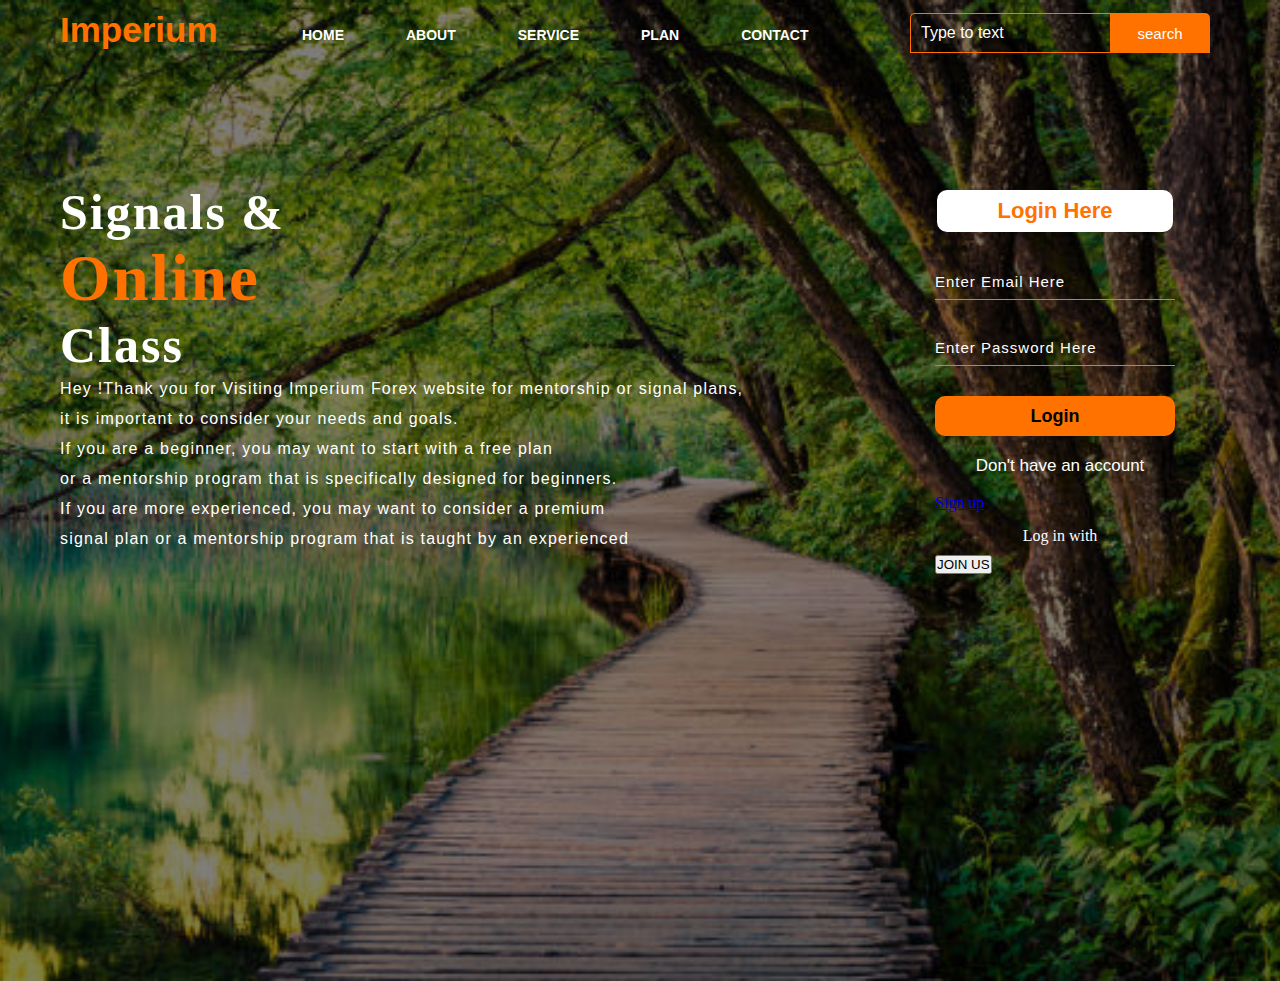
<file: index.html>
<!DOCTYPE html>
<html lang="en">
<head>
   
    <title>Imperium</title>
    <link rel="stylesheet" href="style.css"/>
</head>
<body>
  <div class="main">
  <div class="navbar">
    <div class="icon">
        <h2 class="logo">Imperium</h2>
    </div>
    <div class="menu">
        <ul>
            <li><a href="index.html">HOME</a></li>
            <li><a href="about.html">ABOUT</a></li>
            <li><a href="#">SERVICE</a></li>
            <li><a href="#">PLAN</a></li>
            <li><a href="#">CONTACT</a></li>
        </ul>
    </div>
    

    <div class="search">
        <input class="srch" type="search" name=""placeholder="Type to text">
        <a href="#"> <button class="btn">search</button> </button></a>

    </div>
</div>
<div class="content">
    <h1> Signals & <br><span>Online </span> <br>Class</h1>
    <p class="par">Hey !Thank you for Visiting Imperium Forex website for mentorship or signal plans,<br>
        it is important to consider your needs and goals.<br> 
        If you are a beginner, you may want to start with a free plan<br>
         or a mentorship program that is specifically designed for beginners.<br>
          If you are more experienced, you may want to consider a premium<br> 
          signal plan or a mentorship program that is taught by an experienced<br></p>

           

           <div class="form">

            <h2>Login Here</h2>
            <input type="email" name="email" placeholder="Enter Email Here">
            <input type="password" name="" placeholder="Enter Password Here">
            <button class="btnn"><a href="#">Login</a></button>

            <p class="link">Don't have an account</p><br>
            <a href="#">Sign up </a></a></p>
            <p class="liw">Log in with</p>
            <button class="cn"><a href="#">JOIN US</a></button>
            <div class="icon">
                <a href="#"><ion-icon name="logo-facebook"></ion-icon></a>
                <a href="#"><ion-icon name="logo-instagram"></ion-icon></a>
                <a href="#"><ion-icon name="logo-twitter"></ion-icon></a>
                <a href="#"><ion-icon name="logo-google"></ion-icon></a>
                <a href="#"><ion-icon name="logo-skype"></ion-icon></a>
            </div>

           </div>
</div>
  </div> 
  <script src="https://uppkg.com/ionicons@5.4.0/dist/ionicons.js"></script>

</body>
</html>
</file>
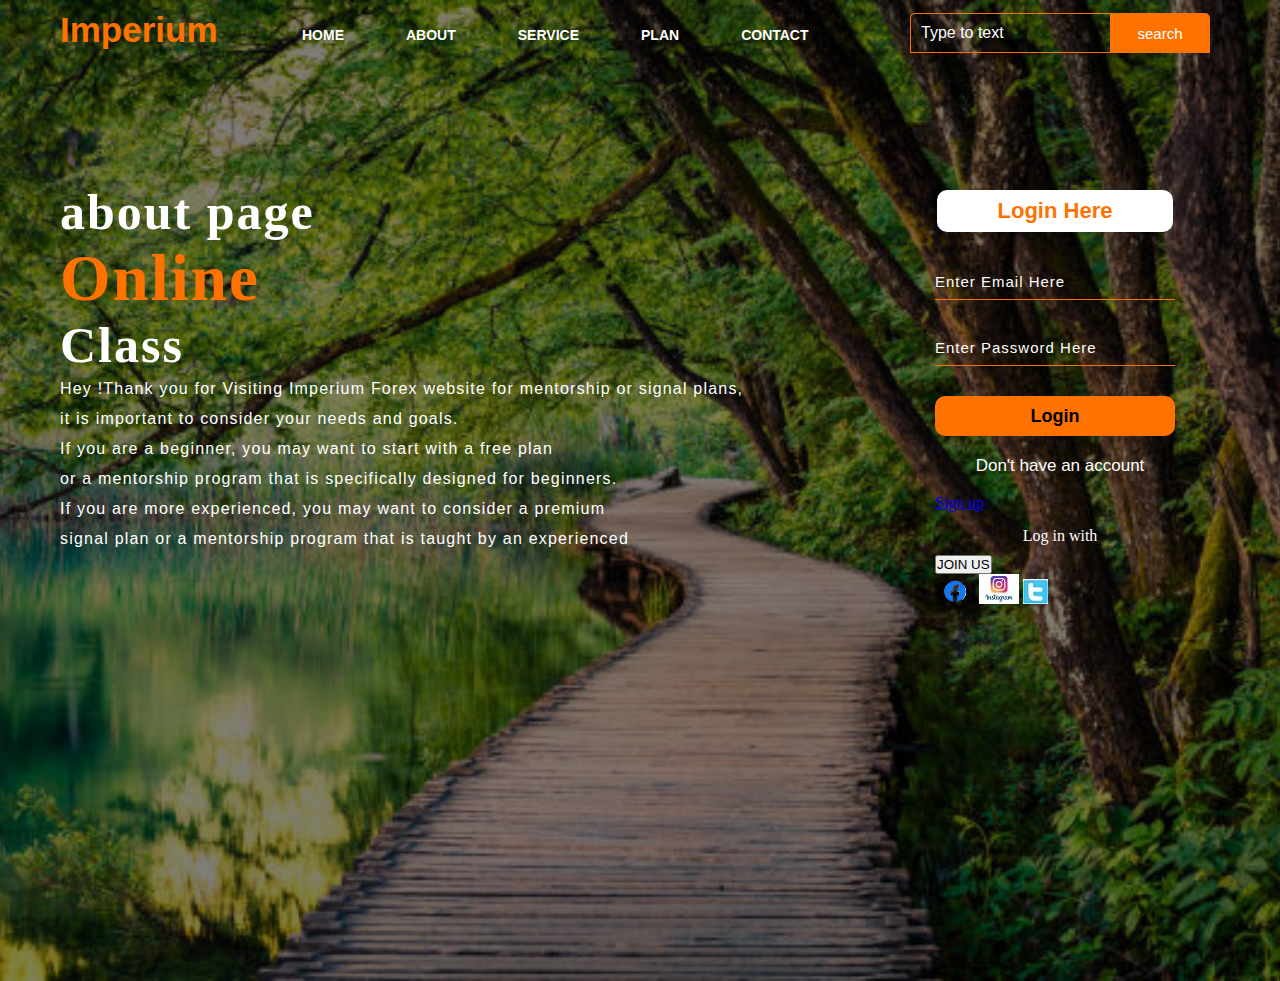
<file: about.html>
<!DOCTYPE html>
<html lang="en">
<head>
   
    <title>Imperium</title>
    <link rel="stylesheet" href="style.css"/>
</head>
<body>
  <div class="main">
  <div class="navbar">
    <div class="icon">
        <h2 class="logo">Imperium</h2>
    </div>
    <div class="menu">
        <ul>
            <li><a href="index.html">HOME</a></li>
            <li><a href="about.html">ABOUT</a></li>
            <li><a href="#">SERVICE</a></li>
            <li><a href="#">PLAN</a></li>
            <li><a href="#">CONTACT</a></li>
        </ul>
    </div>
    

    <div class="search">
        <input class="srch" type="search" name=""placeholder="Type to text">
        <a href="#"> <button class="btn">search</button> </button></a>

    </div>
</div>
<div class="content">
    <h1> about page <br><span>Online </span> <br>Class</h1>
    <p class="par">Hey !Thank you for Visiting Imperium Forex website for mentorship or signal plans,<br>
        it is important to consider your needs and goals.<br> 
        If you are a beginner, you may want to start with a free plan<br>
         or a mentorship program that is specifically designed for beginners.<br>
          If you are more experienced, you may want to consider a premium<br> 
          signal plan or a mentorship program that is taught by an experienced<br></p>

           

           <div class="form">

            <h2>Login Here</h2>
            <input type="email" name="email" placeholder="Enter Email Here">
            <input type="password" name="" placeholder="Enter Password Here">
            <button class="btnn"><a href="#">Login</a></button>

            <p class="link">Don't have an account</p><br>
            <a href="#">Sign up </a></a></p>
            <p class="liw">Log in with</p>
            <button class="cn"><a href="#">JOIN US</a></button>
            <div class="icon">
                <a href="https://www.facebook.com/neluboy.fhatu" target="_blank"><img src="Facebook-logo-removebg-preview.png"><ion-icon name="logo-facebook"></ion-icon></a>
                <a href="https://accountscenter.instagram.com/profiles/17841408643666045/" target="_blank"><img src="Insta.jpg"><ion-icon name="logo-instagram"></ion-icon></a>
                <a href="#"><img src="twi.png"><ion-icon name="logo-twitter"></ion-icon></a>
                <a href="#"><ion-icon name="logo-google"></ion-icon></a>
                <a href="#"><ion-icon name="logo-skype"></ion-icon></a>
            </div>

           </div>
</div>
  </div> 
  <script src="https://uppkg.com/ionicons@5.4.0/dist/ionicons.js"></script>

</body>
</html>
</file>
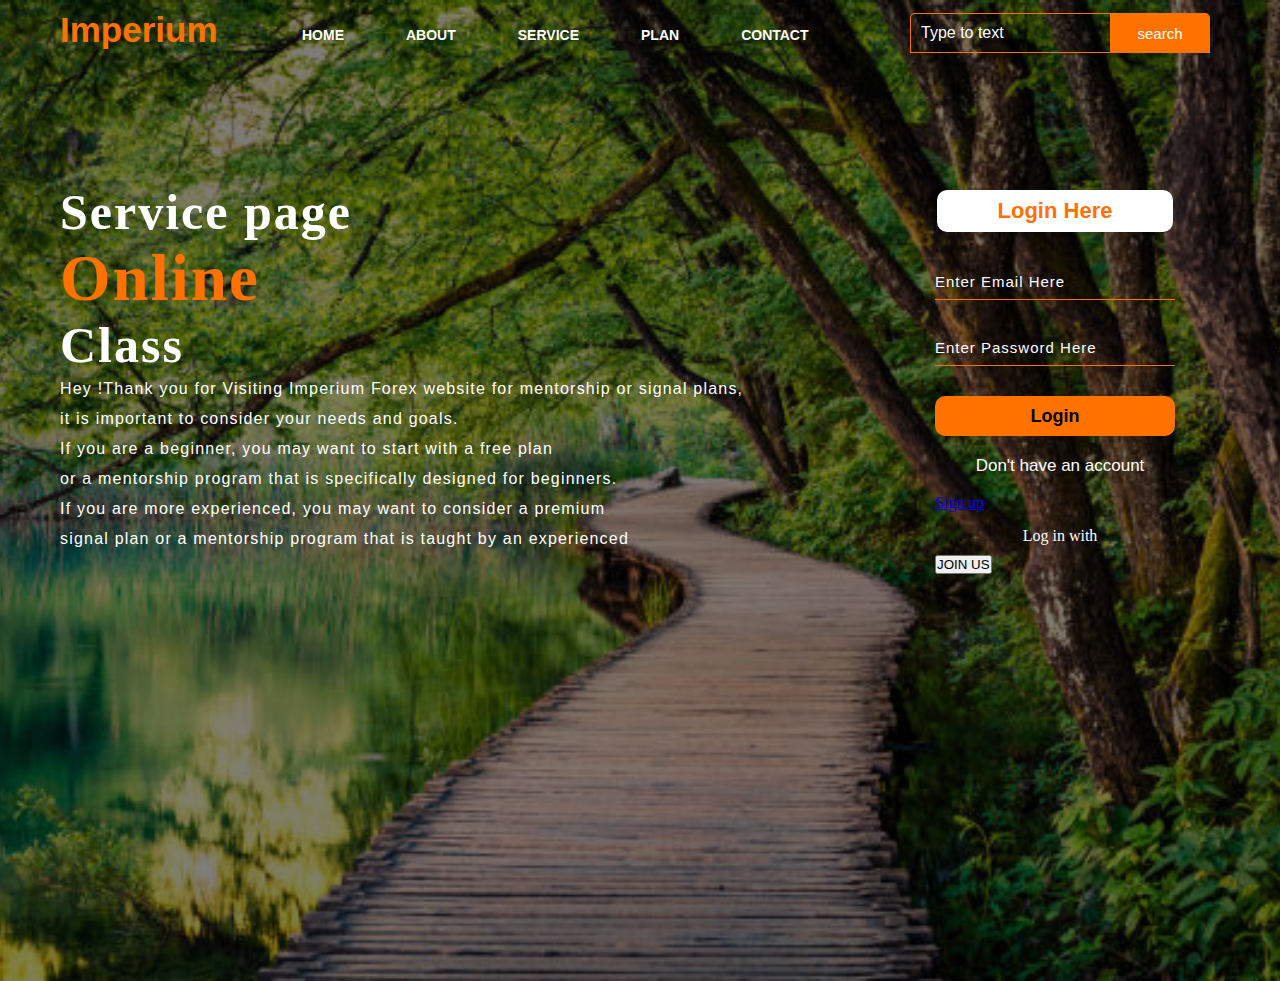
<file: service.html>
<!DOCTYPE html>
<html lang="en">
<head>
   
    <title>Imperium</title>
    <link rel="stylesheet" href="style.css"/>
</head>
<body>
  <div class="main">
  <div class="navbar">
    <div class="icon">
        <h2 class="logo">Imperium</h2>
    </div>
    <div class="menu">
        <ul>
            <li><a href="index.html">HOME</a></li>
            <li><a href="about.html">ABOUT</a></li>
            <li><a href="service.html">SERVICE</a></li>
            <li><a href="#">PLAN</a></li>
            <li><a href="#">CONTACT</a></li>
        </ul>
    </div>
    

    <div class="search">
        <input class="srch" type="search" name=""placeholder="Type to text">
        <a href="#"> <button class="btn">search</button> </button></a>

    </div>
</div>
<div class="content">
    <h1> Service page <br><span>Online </span> <br>Class</h1>
    <p class="par">Hey !Thank you for Visiting Imperium Forex website for mentorship or signal plans,<br>
        it is important to consider your needs and goals.<br> 
        If you are a beginner, you may want to start with a free plan<br>
         or a mentorship program that is specifically designed for beginners.<br>
          If you are more experienced, you may want to consider a premium<br> 
          signal plan or a mentorship program that is taught by an experienced<br></p>

           

           <div class="form">

            <h2>Login Here</h2>
            <input type="email" name="email" placeholder="Enter Email Here">
            <input type="password" name="" placeholder="Enter Password Here">
            <button class="btnn"><a href="#">Login</a></button>

            <p class="link">Don't have an account</p><br>
            <a href="#">Sign up </a></a></p>
            <p class="liw">Log in with</p>
            <button class="cn"><a href="#">JOIN US</a></button>
            <div class="icon">
                <a href="#"><ion-icon name="logo-facebook"></ion-icon></a>
                <a href="#"><ion-icon name="logo-instagram"></ion-icon></a>
                <a href="#"><ion-icon name="logo-twitter"></ion-icon></a>
                <a href="#"><ion-icon name="logo-google"></ion-icon></a>
                <a href="#"><ion-icon name="logo-skype"></ion-icon></a>
            </div>

           </div>
</div>
  </div> 
  <script src="https://uppkg.com/ionicons@5.4.0/dist/ionicons.js"></script>

</body>
</html>
</file>
<file: style.css>
*{
    margin: 0;
    padding: 0;

}
.main{
    width: 100%;
    background: linear-gradient(to top, rgba(0,0,0,0.5)50%,rgba(0,0,0,0.5)50%),url(1.jpg);
    background-position: center;
    background-size: cover;
    height: 109vh;
}

.navbar{
    width: 1200px;
    height: 75px;
    margin: auto;
}

.icon{
    width: 200px;
    float: left;
    height: 70px;
}

.logo{
    color: #ff7200;
    font-size: 35px;
    font-family: Arial;
    padding-left: 20px;
    float: left;
    padding-top: 10px;
}

.menu{
    width: 400px;
    float: left;
    height: 70px;
}

ul{
    float: left;
    display: flex;
    justify-content: center;
    align-items: center;
}

ul li{
    list-style: none;
    margin-left: 62px;
    margin-top: 27px;
    font-size: 14px;
}

ul li a{
    text-decoration: none;
    color: #fff;
    font-family: Arial;
    font-weight: bold;
    transition: 0.4s ease-in-out;
}

ul li a:hover{
    color: #ff7200;
}

.search{
    width: 330px;
    float: left;
    margin-left: 270px;
}

.srch{
    font-family: 'Times New Roman';
    width: 200px;
    height: 40px;
    background: transparent;
    border: 1px solid #ff7200;
    margin-top: 13px;
    color: #fff;
    border-right: none;
    font-size: 16px;
    float: left;
    padding: 10px;
    border-top-left-radius: 5px;
    border-top-left-radius: 5px;
}

.btn{
    width:100px;
    height: 40px;
    background: #ff7200;
    border: 2px solid #ff7200;
    margin-top: 13px;
    color: #fff;
    font-size: 15px;
    border-top-right-radius: 5px;
    border-top-right-radius: 5px;
}

.btn:focus{
    outline: none;
}

.srch:focus{
    outline: none;
}

.content{
    width: 1200px;
    height: auto;
    margin: auto;
    color: #fff;
    position: relative;
}

.content .par{
    padding-left: 20px;
    padding-bottom: 25px;
    font-family: Arial;
    letter-spacing: 1.2px;
    line-height: 30px;
}

.content h1{
    font-family: 'Times New Roman';
    font-size: 50px;
    padding-left: 20px;
    margin-top: 9%;
    letter-spacing: 2px;

}

.content cn{
    width: 160px;
    height: 40px;
    background: #ff7200;
    border: none;
    margin-bottom: 10px;
    margin-left: 20px;
    font-size: 18px;
    border-radius: 10px;
    cursor: pointer;
    transition: 4s ease;
}

.content .cn a{
    text-decoration: none;
    color: #000;
    transition: 3s ease;

}

.cn:hover{
    background-color: #fff;
}

.content span{
    color: #ff7200;
    font-size: 65px;
}

.form{
    width: 250px;
    height: 380px;
    background: linear-gradient(top,rgba(0,0,0,0.8)50%,rgba(0,0,0,0.8)50%);
    position: absolute;
    top: -20px;
    left: 870px;
    border-radius: 10px;
    padding: 25px;
}

.form h2{
    width: 220px;
    font-family: sans-serif;
    text-align: center;
    color: #ff7200;
    font-size: 22px;
    background-color: #fff;
    border-radius: 10px;
    margin: 2px;
    padding: 8px;
}

.form input{
    width: 240px;
    height: 35px;
    background: transparent;
    border-bottom: 1px solid #ff7200;
    border-top: none;
    border-right: none;
    border-left: none;
    color: #fff;
    font-size: 15px;
    letter-spacing: 1px;
    margin-top: 30px;
    font-family: sans-serif;

}

.form input:focus{
    outline: none;
}

::placeholder{
    color: #fff;
    font-family: Arial;
}

.btnn{
    width: 240px;
    height: 40px;
    background: #ff7200;
    border: none;
    margin-top: 30px;
    font-size: 18px;
    border-radius: 10px;
    cursor: pointer;
    color: #fff;
    transition: 0.4s ease;
}

.btnn:hover{
    background: #fff;
    color: #ff7200;
}

.btnn a{
    text-decoration: none;
    color: #000;
    font-weight: bold;
}

.form .link{
    font-family: Arial, Helvetica, sans-serif;
    font-size: 17px;
    padding-top: 20px;
    text-align: center;

}

.form .link a{
    text-decoration: none;
    color:#ff7200;
}

.liw{
    padding-top: 15px;
    padding-bottom: 10px;
    text-align: center;
}

.icons a{
    text-decoration: none;
    color: #fff;

}

.icons ion-icon{
    color:#fff;
    font-size: 30px;
    padding-left: 14px;
    padding-top: 5px;
    transition: 0.3s ease;
}

.icons ion-icon:hover{
    color: #ff7200;
}

@media screen and (min-width:576px) {
    .navbar{
display: flex;
    }
}
</file>
